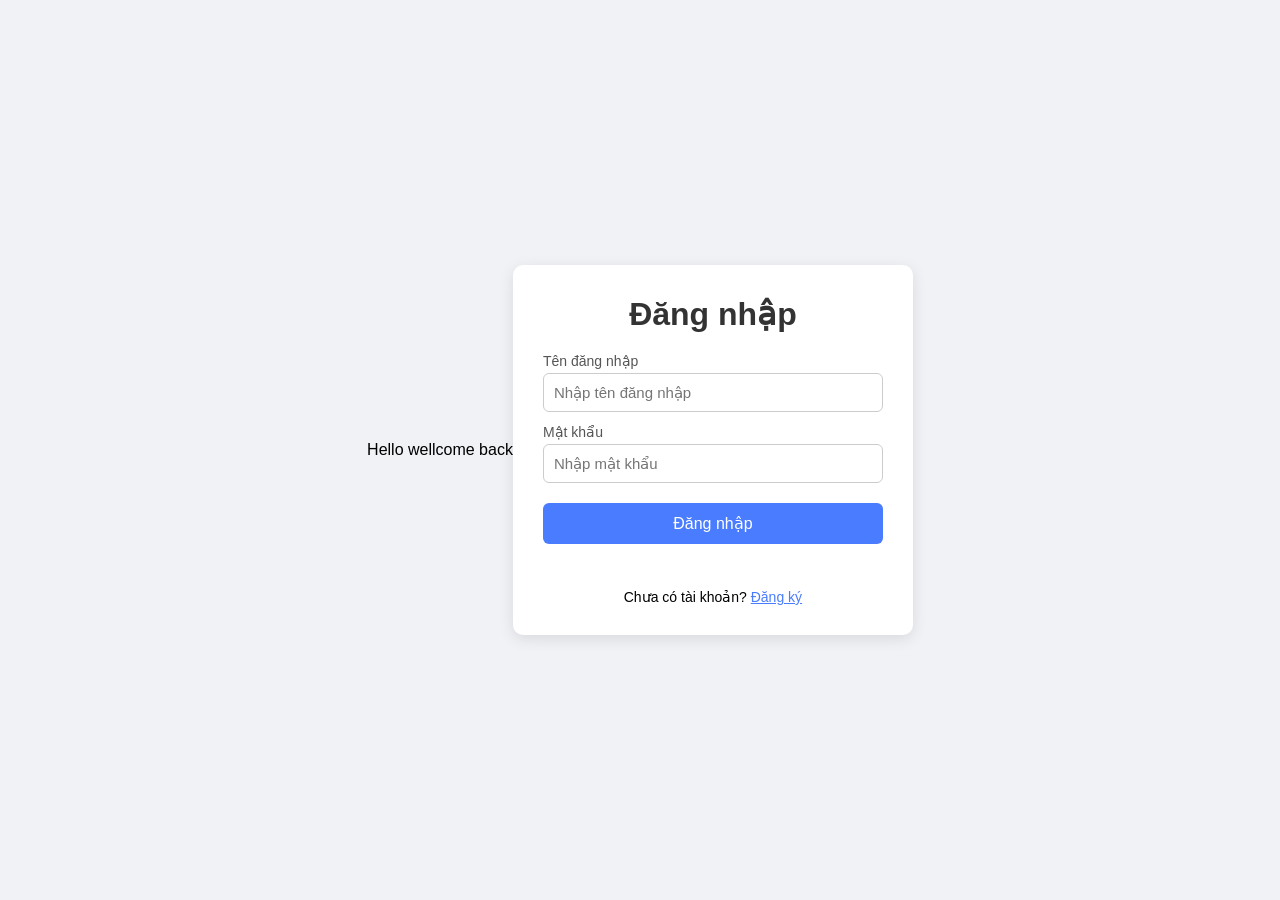
<file: index.html>
<!DOCTYPE html>
<html lang="vi">
<head>
  <meta charset="UTF-8">
  <meta name="viewport" content="width=device-width, initial-scale=1.0">
  <title>Đăng nhập</title>
  <link rel="stylesheet" href="style.css">
</head>
<body>
  <div class="hello">Hello wellcome back</div>

  <div class="card">
    <!-- Tiêu đề thay đổi giữa "Đăng nhập" và "Đăng ký" -->
    <h1 id="title">Đăng nhập</h1>

    <form id="auth-form">
      <label for="username">Tên đăng nhập</label>
      <input type="text" id="username" placeholder="Nhập tên đăng nhập">

      <label for="password">Mật khẩu</label>
      <input type="password" id="password" placeholder="Nhập mật khẩu">

      <button type="submit" id="submit-btn">Đăng nhập</button>
    </form>

    <!-- Nơi hiển thị thông báo lỗi / thành công -->
    <p class="message" id="message"></p>

    <p class="switch">
      <span id="switch-text">Chưa có tài khoản?</span>
      <a id="switch-link">Đăng ký</a>
    </p>
  </div>

  <script src="login.js"></script>
</body>
</html>
</file>
<file: style.css>
/* ===== style.css: giao diện chung cho cả 2 trang ===== */

/* Đặt lại lề mặc định của trình duyệt */
* {
  box-sizing: border-box;
  margin: 0;
  padding: 0;
}

body {
  font-family: Arial, sans-serif;
  background: #f0f2f5;
  min-height: 100vh;
  display: flex;
  justify-content: center;
  align-items: center;
}

/* Khung trắng ở giữa màn hình */
.card {
  background: white;
  width: 100%;
  max-width: 400px;
  padding: 30px;
  border-radius: 10px;
  box-shadow: 0 4px 15px rgba(0, 0, 0, 0.1);
}

.card h1 {
  text-align: center;
  margin-bottom: 20px;
  color: #333;
}

.card label {
  display: block;
  margin-top: 12px;
  margin-bottom: 4px;
  font-size: 14px;
  color: #555;
}

.card input {
  width: 100%;
  padding: 10px;
  border: 1px solid #ccc;
  border-radius: 6px;
  font-size: 15px;
}

.card input:focus {
  outline: none;
  border-color: #4a7cff;
}

.card button {
  width: 100%;
  margin-top: 20px;
  padding: 11px;
  background: #4a7cff;
  color: white;
  border: none;
  border-radius: 6px;
  font-size: 16px;
  cursor: pointer;
}

.card button:hover {
  background: #3763d6;
}

/* Thông báo lỗi (màu đỏ) và thành công (màu xanh) */
.message {
  margin-top: 12px;
  font-size: 14px;
  text-align: center;
  min-height: 18px;
}
.message.error { color: #d93025; }
.message.success { color: #1e8e3e; }

.switch {
  text-align: center;
  margin-top: 15px;
  font-size: 14px;
}
.switch a {
  color: #4a7cff;
  cursor: pointer;
  text-decoration: underline;
}

/* ===== Trang tìm kiếm ===== */
.top-bar {
  display: flex;
  justify-content: space-between;
  align-items: center;
  margin-bottom: 15px;
  font-size: 14px;
}

.top-bar button {
  width: auto;
  margin: 0;
  padding: 6px 12px;
  font-size: 13px;
  background: #888;
}

.result-list {
  list-style: none;
  margin-top: 15px;
}

.result-list li {
  padding: 10px;
  border-bottom: 1px solid #eee;
}

.result-list li small {
  color: #888;
}
</file>
